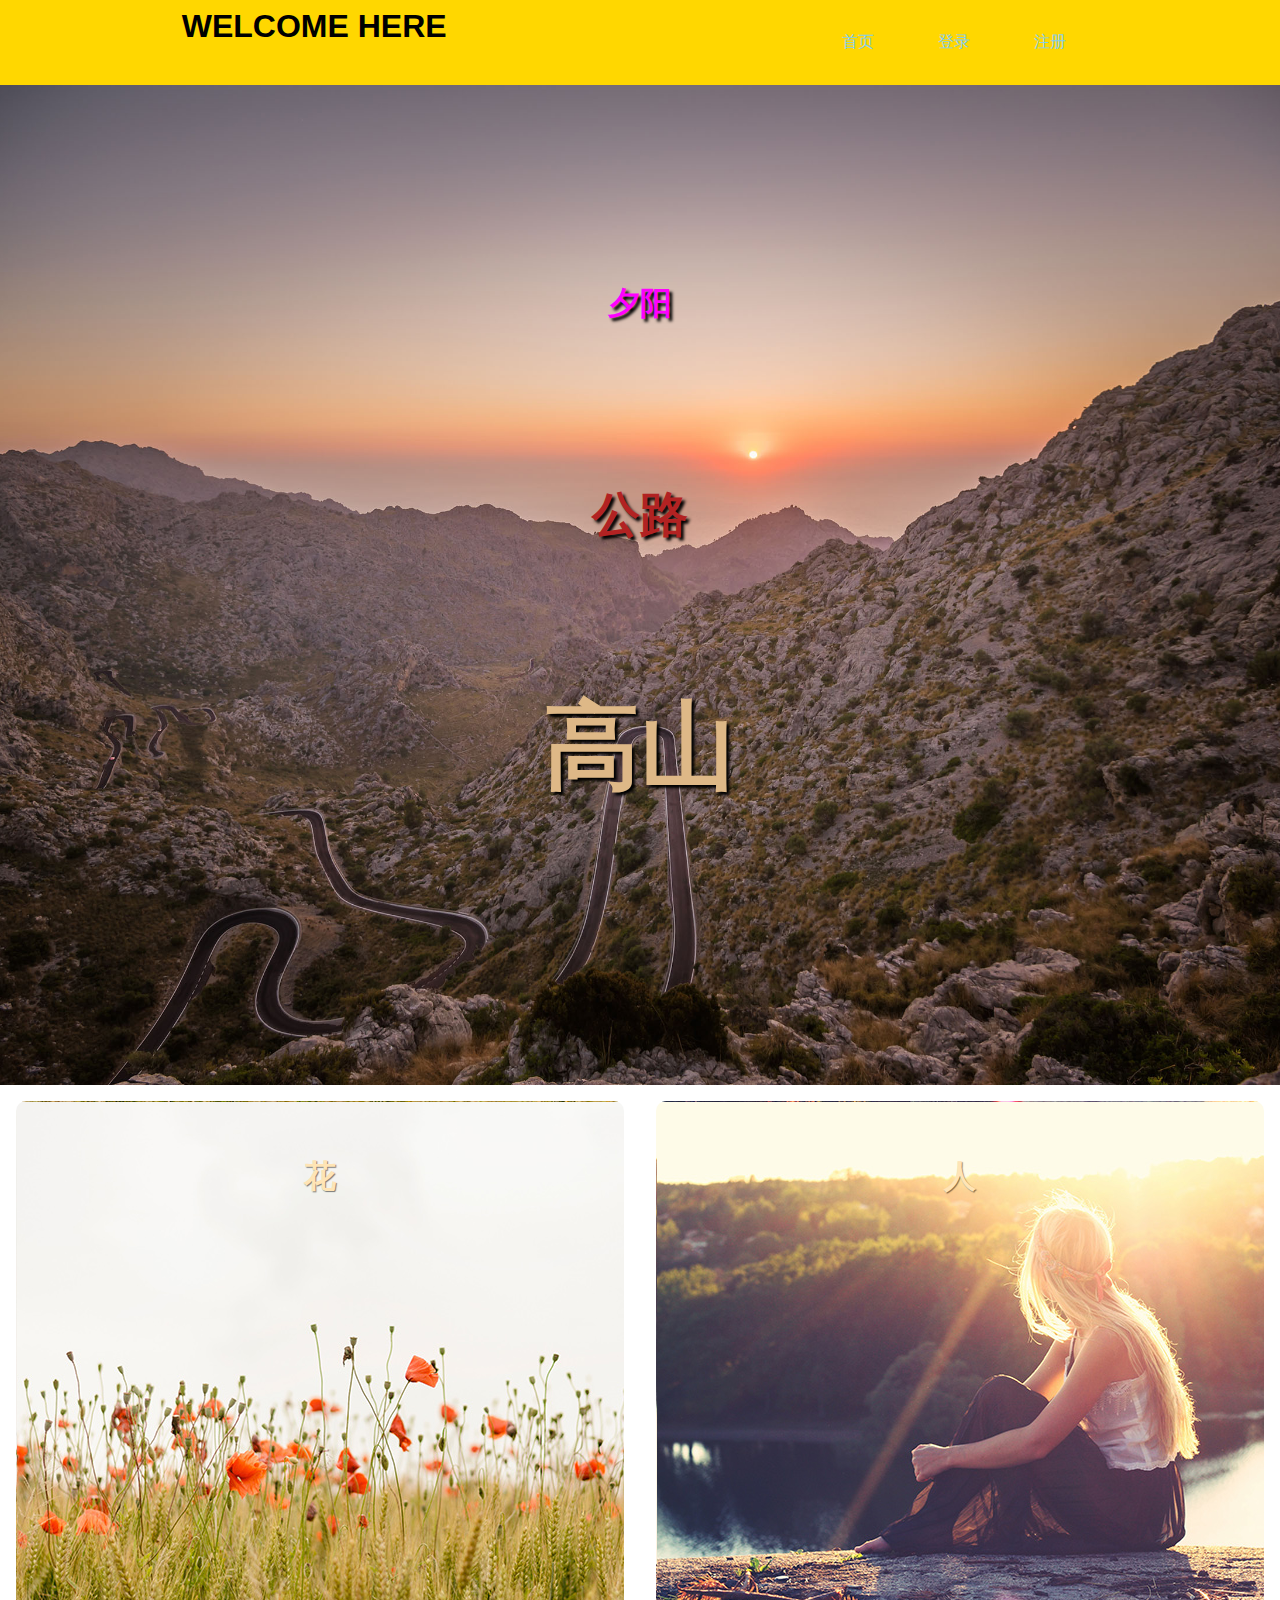
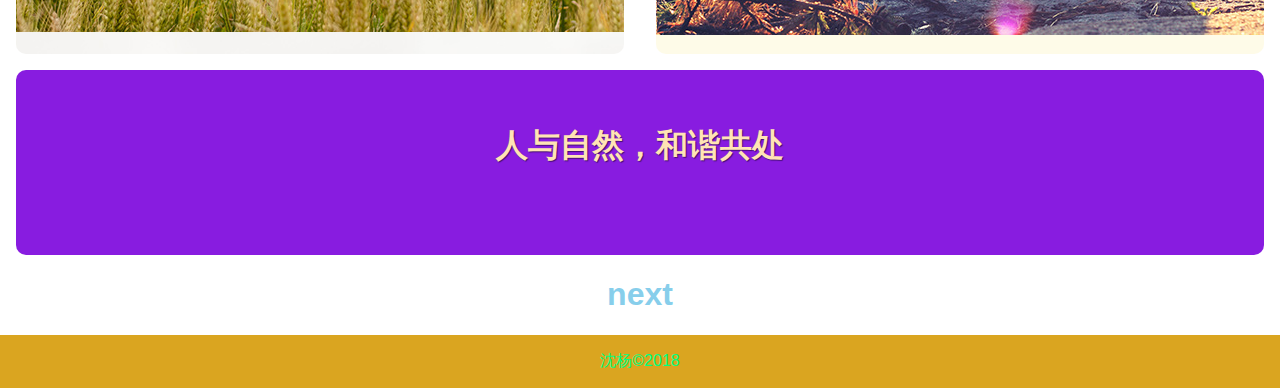
<file: index.html>
<!DOCTYPE html>
<html>
<head>         
	<title>开始</title>
	<link rel="stylesheet" href="css/normalize.css">
	<link rel="stylesheet" href="css/style.css">
<!--让网页支持utf-8编码，消除乱码-->
    <meta charset="utf-8">  
</head>
<body>

    <!--在下方书写导航条-->
    <div class="wrap">
        <header class="main-header">
            <h1 class="logo">WELCOME HERE <a href="#"></a></h1>
            <ul class="navlist">
                <li><a href="#">首页</a></li>
                <li><a href="#">登录</a></li>
                <li><a href="#">注册</a></li>
            </ul>
        </header>
        
        <section class="banner">
            <h1>夕阳</h1>
            <h2>公路</h2>
            <h3>高山</h3>
        </section>
        <section class="container">
            <div class="col html">
                <h1>花</h1>
            
                
                <p><iframe frameborder="no" border="0" marginwidth="0" marginheight="0" width=330 height=200 ></iframe></p>
            </div>
            <div class="col css">
                <h1>人</h1>
                
 <iframe height=400 width=500 frameborder=0 allowfullscreen="true"></iframe>
            </div>
            
            
        </section>
	</div>
     <div class="col javascript2">
                <h1>人与自然，和谐共处</h1>
                <p></p>
            </div>
    
   <center><h1> <a href="1230.html" onclick="return confirm('确定进入下一界面？')">next</a></h1></center>

    <footer>沈杨&copy;2018</footer>
</body>
    </html>
</file>
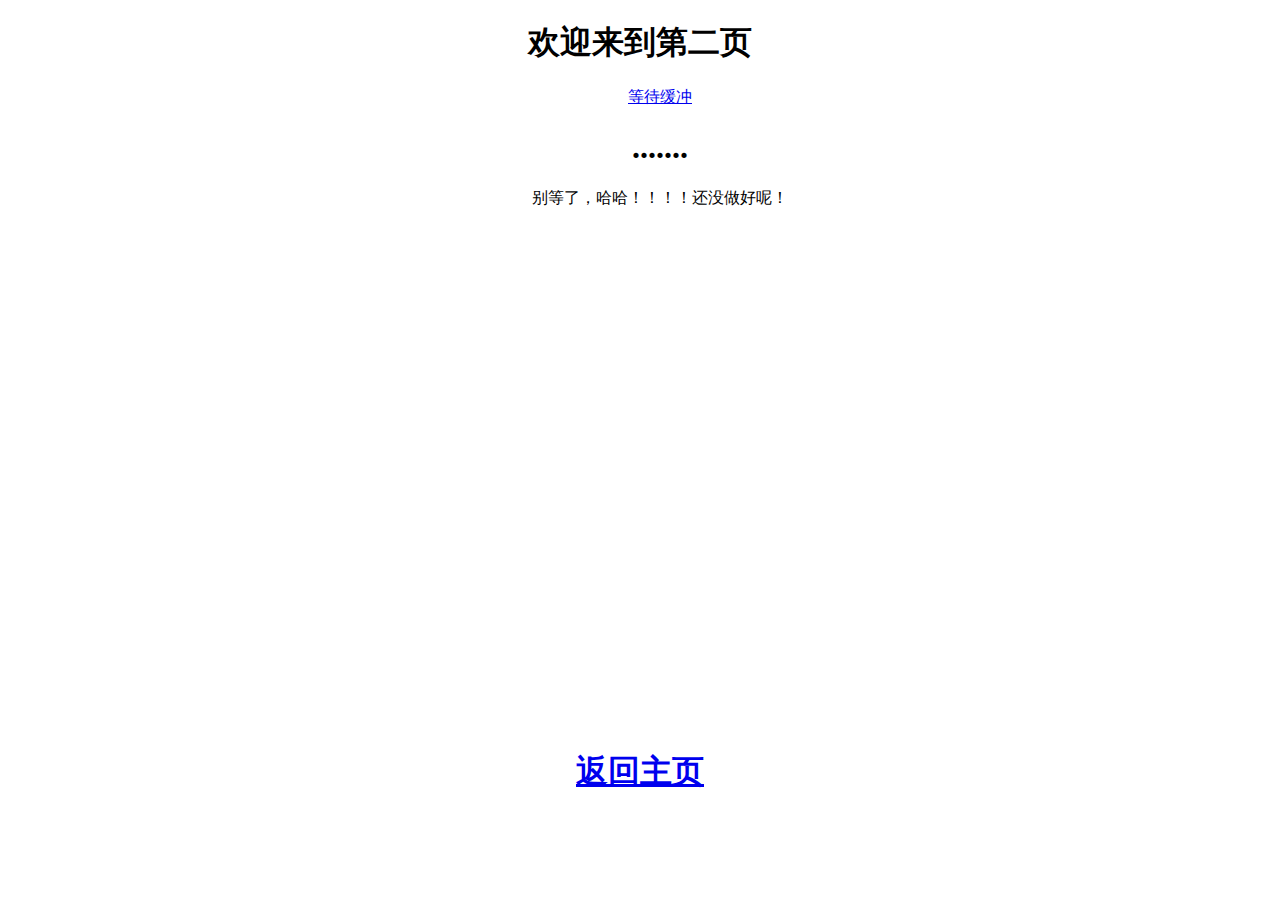
<file: 1230.html>
<!DOCTYPE html>
<html>
<head>         
	<title>Yxz(hiphop)</title>
    <link rel="dancesheet" href="css/normalize.css">
	<link rel="dancesheet" href="css/dance.css">
<!--让网页支持utf-8编码，消除乱码-->
    <meta charset="utf-8">  
</head>
<body>

    <!--在下方书写导航条-->
    <div class="wrap">
        <center>
        <header class="main-header">
            <h1 class="logo">  欢迎来到第二页 <a href="#"></a></h1>
            <ul class="navlist">
              <a href="#">等待缓冲</a>
                
                
                
                
                <div class="col css">
                <h1>.......</h1>
                <p>别等了，哈哈！！！！还没做好呢！</p>
<iframe height=500 width=1000  frameborder=0 allowfullscreen="true"></iframe>
            </div>
              
            </ul>
        </header></center>
<center><h1> <a href="index.html" onclick="return confirm('是否返回？')">返回主页</a></h1></center>
</file>
<file: css/style.css>
/* ================================= 
全局设置
==================================== */
* {
    box-sizing: border-box; /*让内边距无法改变盒模型的长宽*/
    list-style: none;    /*去除ul的小圆点*/
    text-decoration: none; /*去除超链接的下划线
    */
}
/* ================================= 
移动优先CSS规则
==================================== */
.main-header {
    text-align: center;
    background-color: gold;
}
.logo {
    margin: 0;  /*重置logo的外边距*/
}

.logo a:hover {
    text-shadow: 1px 1px 1px black;
    transition: .3s;
}

.logo a {
    padding: .5em 0;  /*改变logo的上下内边距*/
}

.navlist li a {
    padding: 1em 0;   /*改变导航条超链接的上下内边距*/
}

/*当鼠标移动到导航项目时，改变背景颜色*/
.navlist li a:hover {
    background-color:indianred;
    transition: .3s;
    text-shadow: 1px 1px 1px black;
}

a {
    /*将所有超链接变成块级元素block(超链接默认的显示方式是线级元素inline)*/
    display:block;
    color: skyblue;
}

footer {
    text-align: center;
    padding: 1em 0;
    background-color: goldenrod;
    color: springgreen;
}

.wrap {
    min-height: calc(100vh - 54px);
}

.banner {
   /* background: url("../images\gnr.jpg");*/
    background: url("../images/tm-bg-2.jpeg");
    background-size:cover;
    background-position: center center;
    text-align: center;
    padding: 1em 0;
    height: 500px;
    display: flex;
    flex-direction: column;
    justify-content: center;
    color: magenta;
    text-shadow:3px 3px 3px black;
}

h3{
    font-size: 6rem;
    color: burlywood;
}

h1, h2,  {
    margin: 0;
}

h2 {
    padding-top: 2em;
    font-size: 3rem;
    color: firebrick;
}
p{
    margin:0;
    padding: 1em;
}
.col h1{
    text-align: center;
    }
.col {
    background: url("../images/");
    background-color:#881ce0;
    color: moccasin;
    text-shadow: 1px 1px 1px rgba(0,0,0,.5);
    padding: 2em;
}
.css{
    background: url("../images/tm-img-10.jpg");
    background-color: magenta;
}
.javascript{
    background: url("../images/tm-bg-3.jpeg");
    background-color: black;
     background: url("../images/tm-img-01.jpg");
    background-color: black;
}
.html{
    background: url("../images/tm-img-15.jpg");
    background-color: lightslategrey;
}

/* ================================= 
媒体查询:700px宽
==================================== */
@media (min-width:600px) {
    .main-header {
        display: flex;
        justify-content: space-around;
        align-items: center;
    }
    
    .navlist {
        display: flex;
        align-items: stretch;

    }
    
    .navlist li a {
        padding: 2em 2em;
        
    }
    
    .banner {
        height: 1000px;
    }
    
    .container{
        padding: 1em 0;
        width:100%;
        margin: auto;
        display: flex;
        justify-content: space-between;
        
    }
    .col{
        flex-basis: 20%;
        flex-grow: 1;
        margin: 0 1em;
        display: flex;
        flex-direction: column;
        border-radius: 10px;
        border: 1px solid rgba(0,0,0,0);
        
    }
    .col p{
        margin: auto;
        color: white;
    }
    .col:hover {
        box-shadow: 3px 3px rgba(0,0,0,.8);
        transition: .1s;
        cursor: default;
        border: 1px solid black;
        
    }
    .col h1{
        padding: 0 .5em;
    }
    
    
}
</file>
<file: css/dance.css>
* {
    box-sizing: border-box; /*让内边距无法改变盒模型的长宽*/
    list-style: none;    /*去除ul的小圆点*/
    text-decoration: none; /*去除超链接的下划线
    */
}
/* ================================= 
移动优先CSS规则
==================================== */
.main-header {
    text-align: center;
    background-color: aqua;
}
.logo {
    margin: 0;  /*重置logo的外边距*/
}

.logo a:hover {
    text-shadow: 1px 1px 1px black;
    transition: .3s;
}

.logo a {
    padding: .5em 0;  /*改变logo的上下内边距*/
}

.navlist li a {
    padding: 1em 1;   /*改变导航条超链接的上下内边距*/
}

/*当鼠标移动到导航项目时，改变背景颜色*/
.navlist li a:hover {
    background-color:red;
    transition: .3s;
    text-shadow: 1px 1px 1px black;
}
</file>
